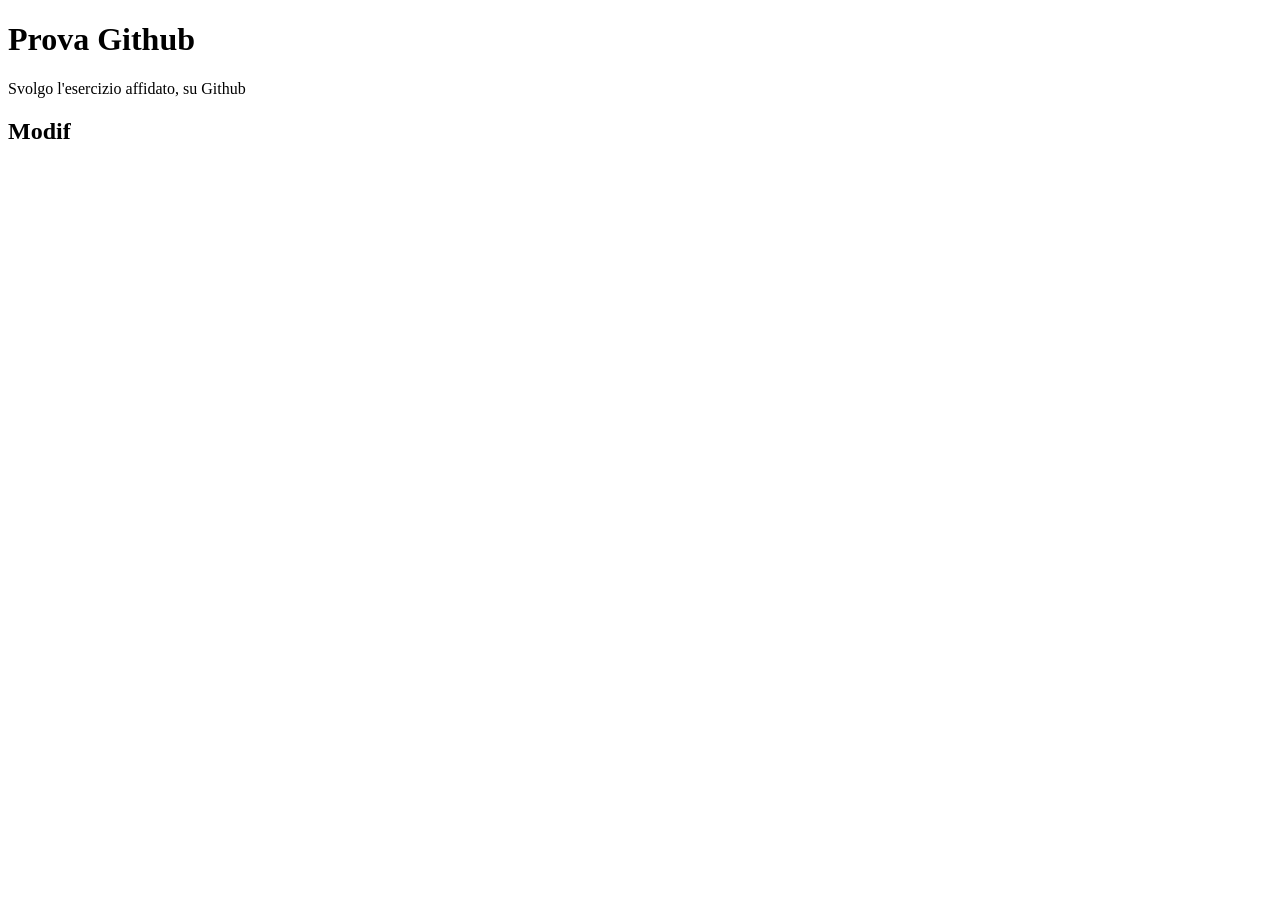
<file: progetto github/index.html>
<!DOCTYPE html>
<html lang="en">
<head>
    <meta charset="UTF-8">
    <meta name="viewport" content="width=device-width, initial-scale=1.0">
    <title>Document</title>
</head>
<body>
    <header>
        <h1>Prova Github</h1>
    
     <p>Svolgo l'esercizio affidato, su Github</p>
     <h2>Modif</h2>
    </header>
    
</body>
</html>
</file>
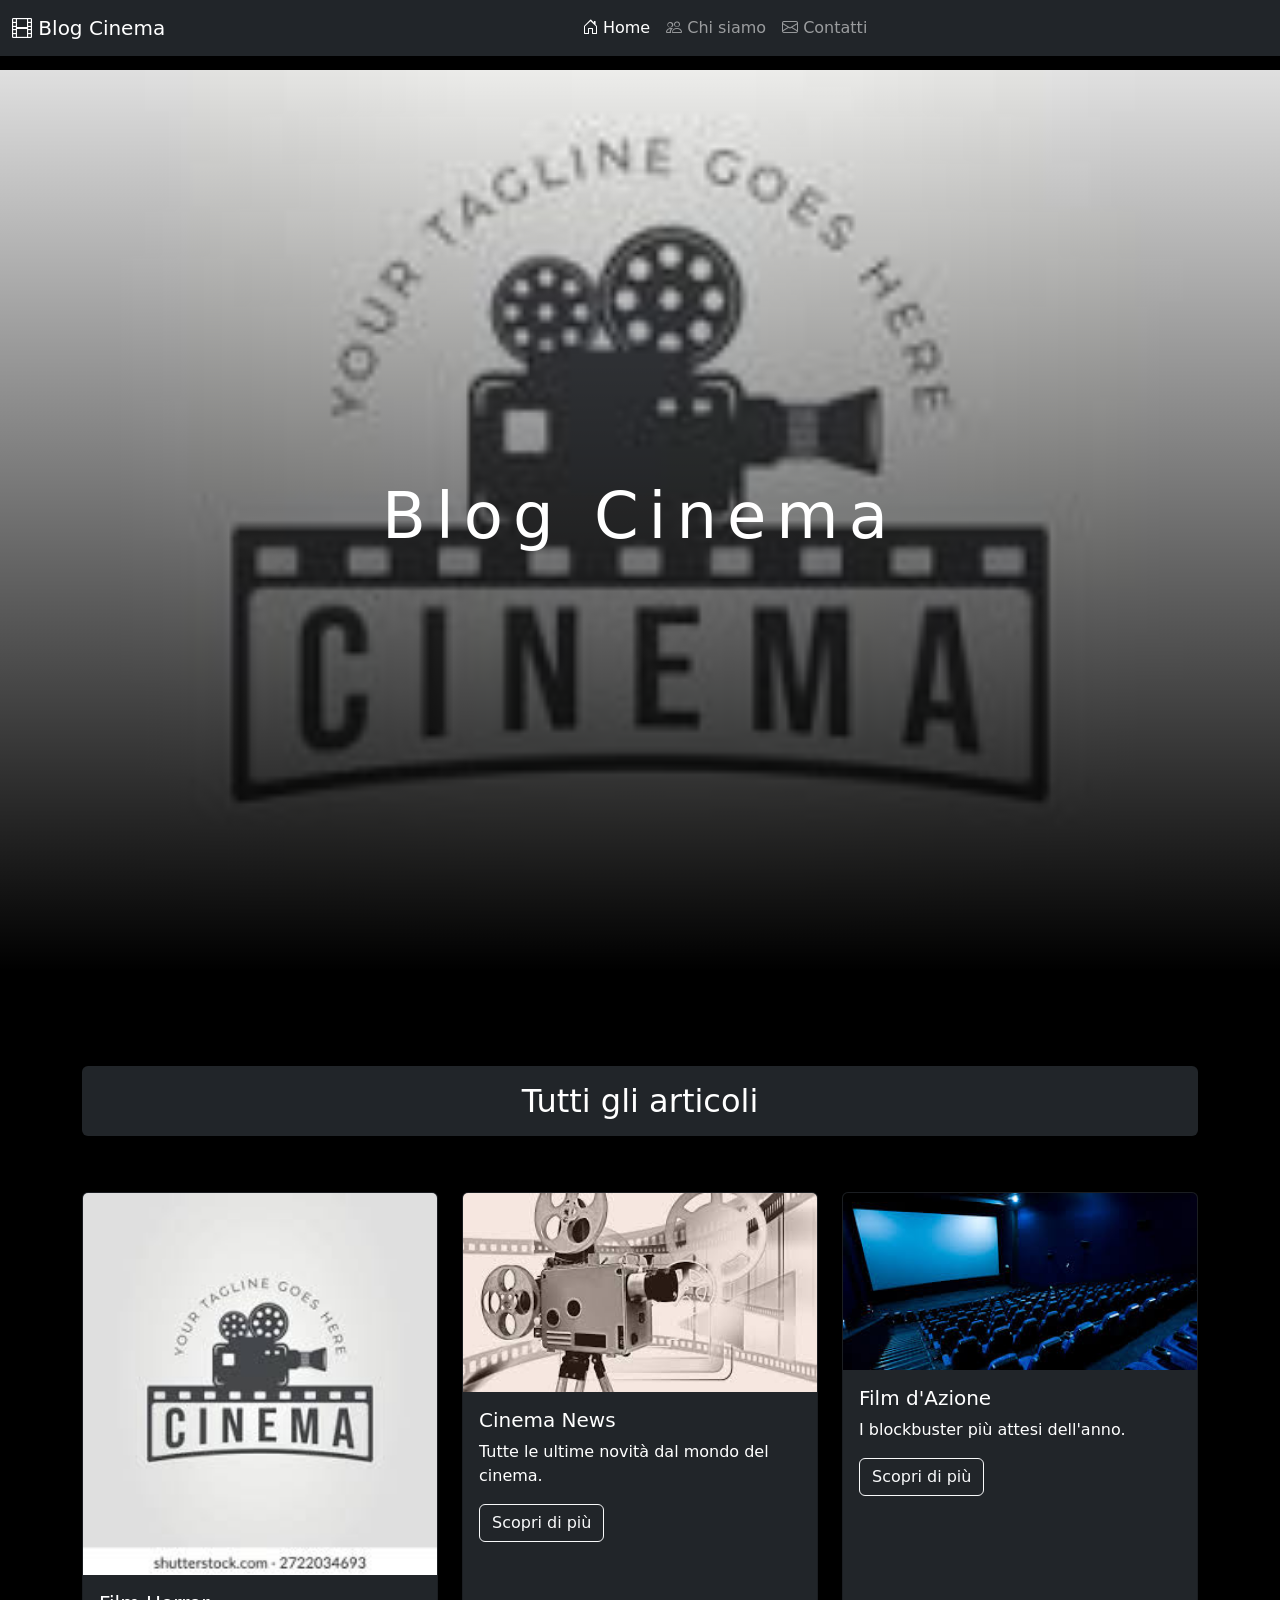
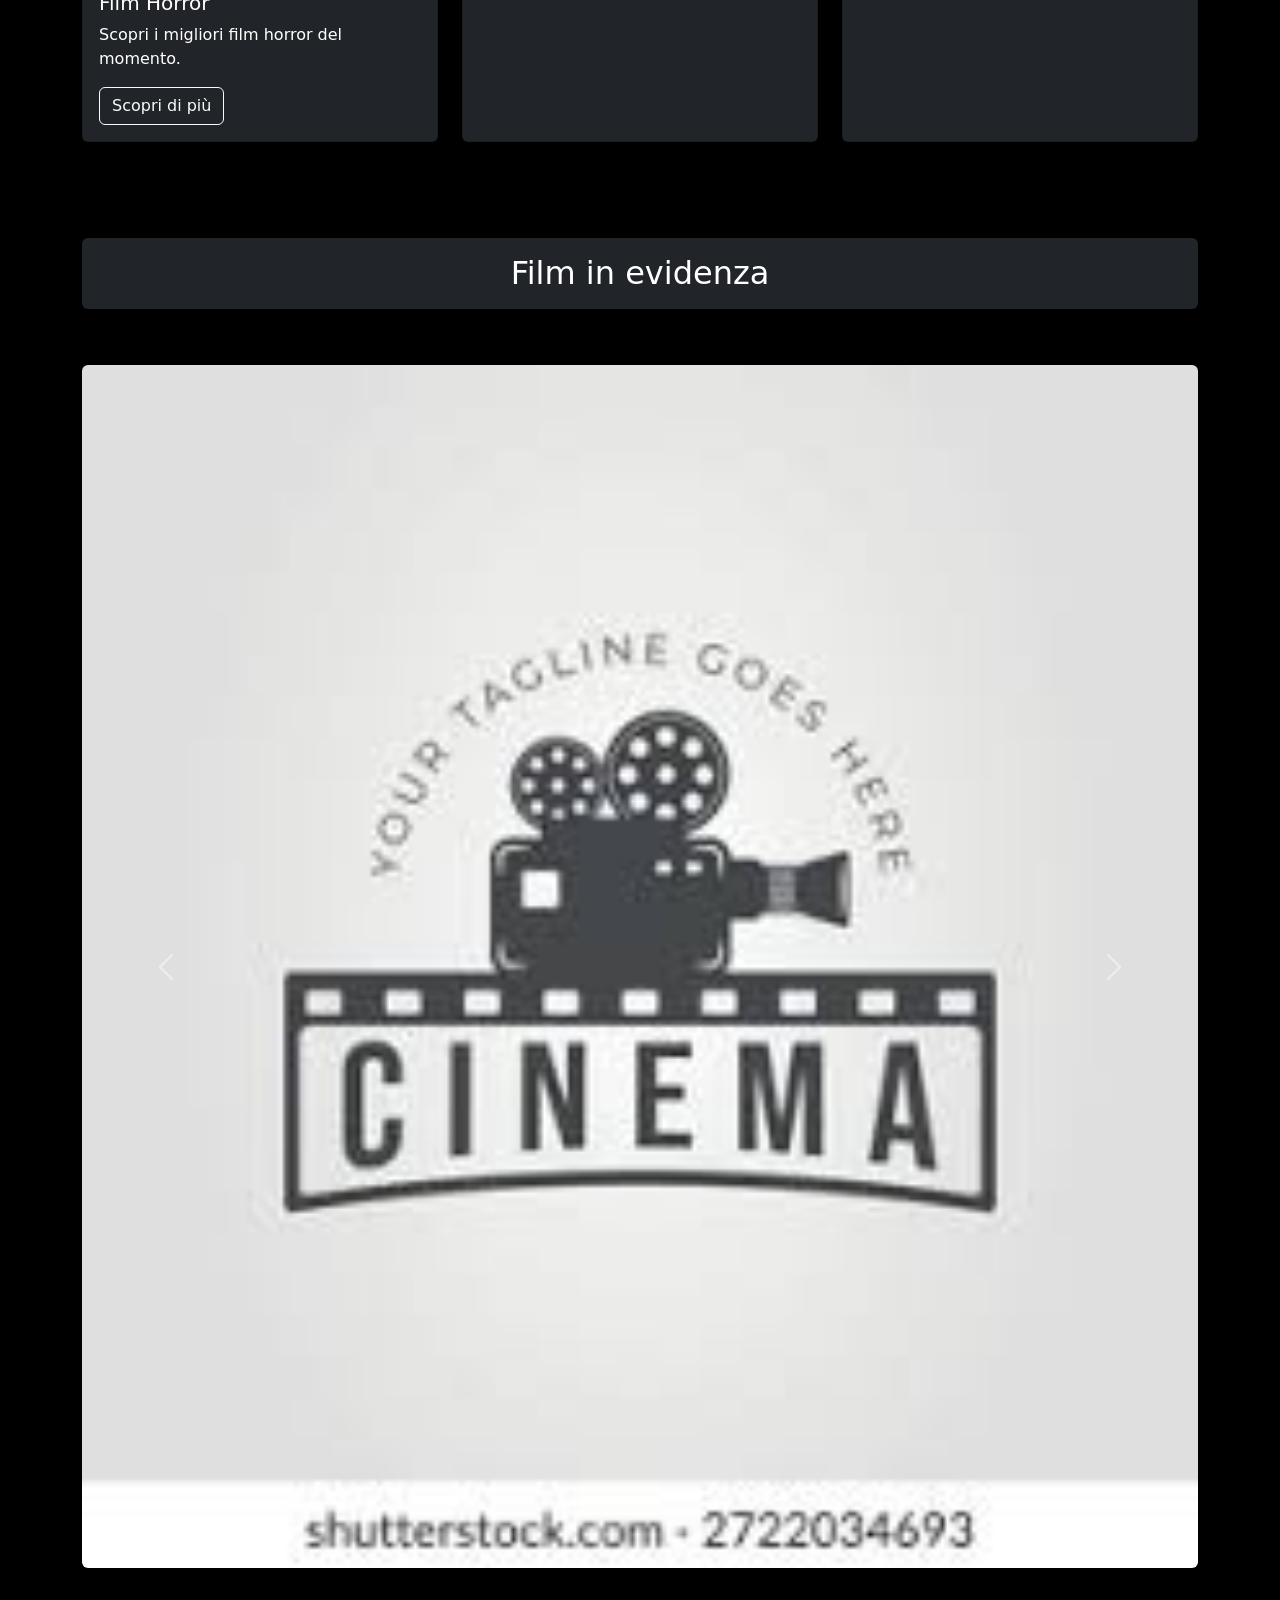
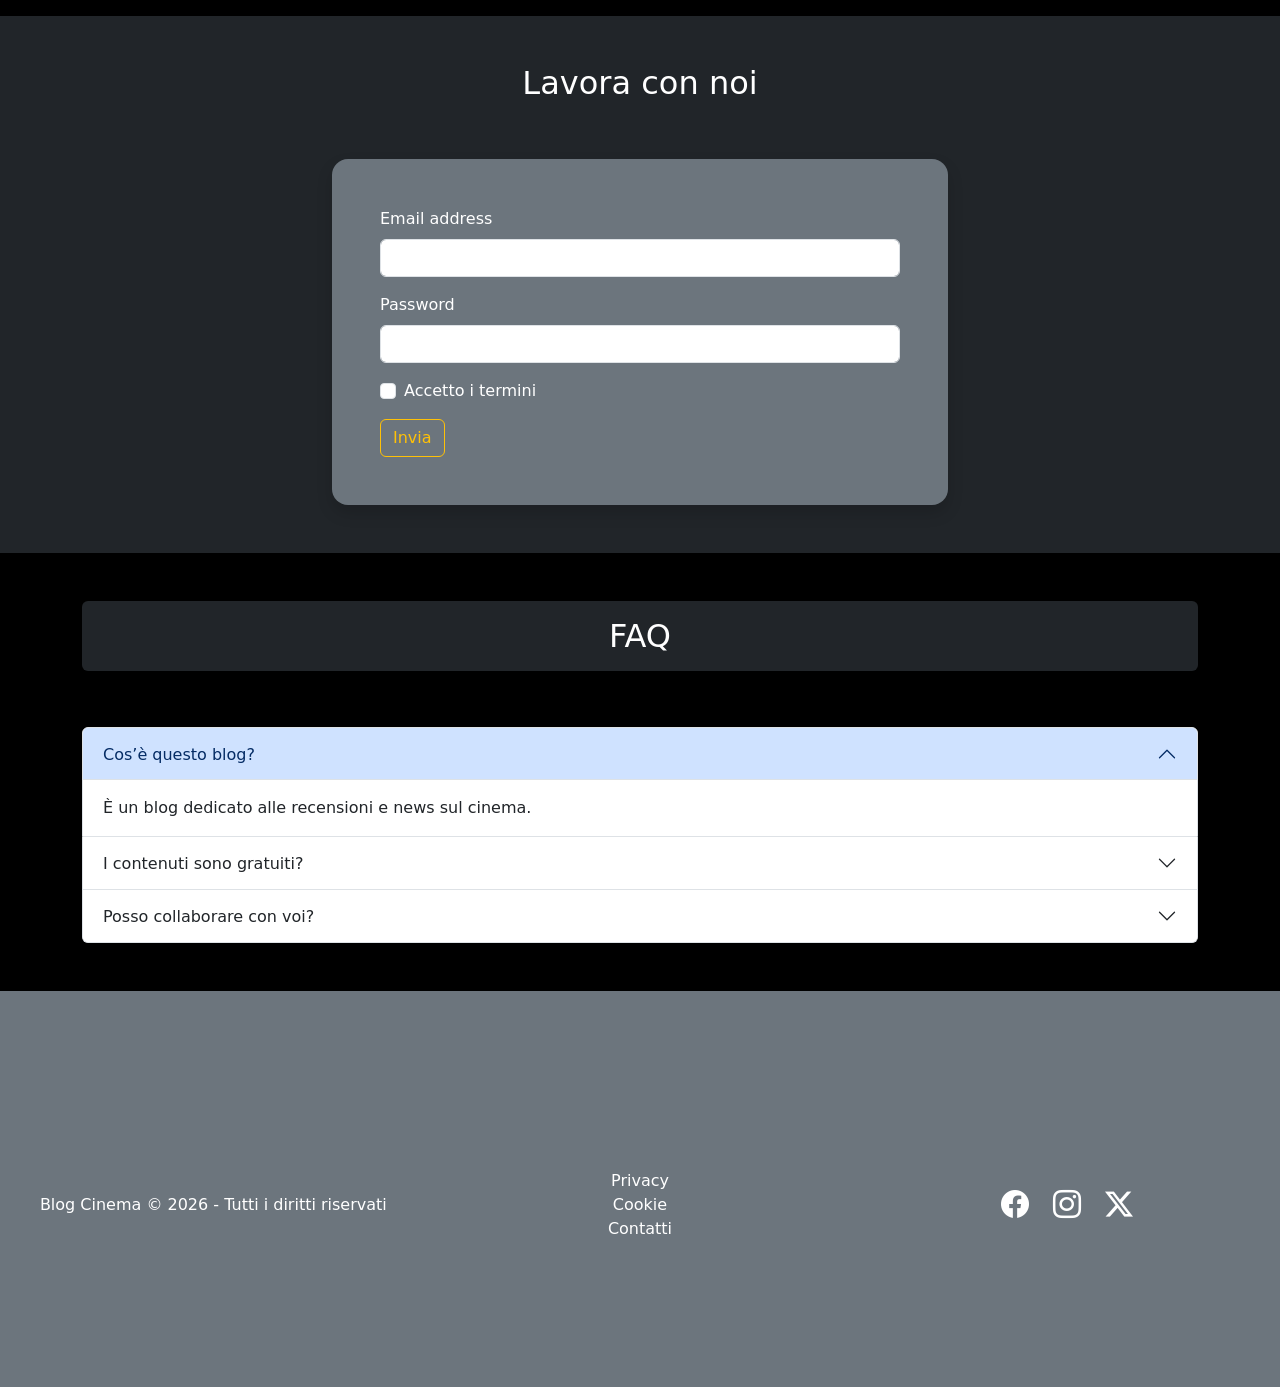
<file: blog cinema/blogcineam.index.html>
<!doctype html>
<html lang="en">

<head>
  <meta charset="utf-8">
  <meta name="viewport" content="width=device-width, initial-scale=1">
  <title>Blog Cinema</title>

  <!-- Bootstrap CSS -->
  <link href="https://cdn.jsdelivr.net/npm/bootstrap@5.3.8/dist/css/bootstrap.min.css" rel="stylesheet">

  <!-- CSS personalizzato -->
  <link rel="stylesheet" href="blogcinema.css">

  <!-- Bootstrap Icons -->
  <link rel="stylesheet"
    href="https://cdn.jsdelivr.net/npm/bootstrap-icons@1.11.3/font/bootstrap-icons.min.css">
</head>

<body>

  <!-- NAVBAR -->
  <nav class="navbar navbar-expand-lg navbar-dark bg-dark position-fixed top-0 w-100">
    <div class="container-fluid">

      <a class="navbar-brand" href="#">
        <i class="bi bi-film"></i> Blog Cinema
      </a>

      <button class="navbar-toggler" type="button" data-bs-toggle="collapse"
        data-bs-target="#navbarSupportedContent">
        <span class="navbar-toggler-icon"></span>
      </button>

      <div class="collapse navbar-collapse" id="navbarSupportedContent">

        <ul class="navbar-nav mx-auto mb-2 mb-lg-0">

          <li class="nav-item">
            <a class="nav-link active" href="#">
              <i class="bi bi-house-door"></i> Home
            </a>
          </li>

          <li class="nav-item">
            <a class="nav-link" href="#">
              <i class="bi bi-people"></i> Chi siamo
            </a>
          </li>

          <li class="nav-item">
            <a class="nav-link" href="#">
              <i class="bi bi-envelope"></i> Contatti
            </a>
          </li>

        </ul>
      </div>
    </div>
  </nav>

  <!-- HEADER -->
  <header class="container-fluid">
    <div class="row vh-100 justify-content-center align-items-center">

      <div class="col-12">
        <h1 class="text-white text-center">Blog Cinema</h1>
      </div>

    </div>
  </header>

  <!-- ARTICOLI -->
  <section class="container py-5">

    <div class="row">

      <div class="col-12 text-center my-5">
        <h2 class="bg-dark text-white py-3 rounded">
          Tutti gli articoli
        </h2>
      </div>

    </div>

    <div class="row g-4">

      <!-- CARD 1 -->
      <div class="col-12 col-md-4">

        <div class="card bg-dark text-white h-100 shadow">

          <img src="immagini/immagineeserciziobootstrap1.jpg"
            class="card-img-top" alt="Film">

          <div class="card-body">

            <h5 class="card-title">Film Horror</h5>

            <p class="card-text">
              Scopri i migliori film horror del momento.
            </p>

            <a href="#" class="btn btn-outline-light">
              Scopri di più
            </a>

          </div>
        </div>
      </div>

      <!-- CARD 2 -->
      <div class="col-12 col-md-4">

        <div class="card bg-dark text-white h-100 shadow">

          <img src="immagini/immagineeserciziobootstrap2.jpg"
            class="card-img-top" alt="Cinema">

          <div class="card-body">

            <h5 class="card-title">Cinema News</h5>

            <p class="card-text">
              Tutte le ultime novità dal mondo del cinema.
            </p>

            <a href="#" class="btn btn-outline-light">
              Scopri di più
            </a>

          </div>
        </div>
      </div>

      <!-- CARD 3 -->
      <div class="col-12 col-md-4">

        <div class="card bg-dark text-white h-100 shadow">

          <img src="immagini/immagineeserciziobootstrap3.jpg"
            class="card-img-top" alt="Film">

          <div class="card-body">

            <h5 class="card-title">Film d'Azione</h5>

            <p class="card-text">
              I blockbuster più attesi dell'anno.
            </p>

            <a href="#" class="btn btn-outline-light">
              Scopri di più
            </a>

          </div>
        </div>
      </div>

    </div>
  </section>

  <!-- CAROUSEL -->
<section class="container py-5">

  <div class="row">

    <div class="col-12 text-center mb-5">
      <h2 class="bg-dark text-white py-3 rounded">
        Film in evidenza
      </h2>
    </div>

  </div>

  <div id="carouselExample" class="carousel slide">

    <div class="carousel-inner rounded shadow">

      <div class="carousel-item active">
        <img src="immagini/immagineeserciziobootstrap1.jpg"
          class="d-block w-100"
          alt="Film Horror">
      </div>

      <div class="carousel-item">
        <img src="immagini/immagineeserciziobootstrap2.jpg"
          class="d-block w-100"
          alt="Cinema News">
      </div>

      <div class="carousel-item">
        <img src="immagini/immagineeserciziobootstrap3.jpg"
          class="d-block w-100"
          alt="Film Azione">
      </div>

    </div>

    <!-- BOTTONE PREV -->
    <button class="carousel-control-prev"
      type="button"
      data-bs-target="#carouselExample"
      data-bs-slide="prev">

      <span class="carousel-control-prev-icon"></span>

    </button>

    <!-- BOTTONE NEXT -->
    <button class="carousel-control-next"
      type="button"
      data-bs-target="#carouselExample"
      data-bs-slide="next">

      <span class="carousel-control-next-icon"></span>

    </button>

  </div>

</section>

  <!-- FORM -->
  <section class="container-fluid bg-dark text-white py-5">

    <div class="row justify-content-center">

      <div class="col-12 text-center mb-5">
        <h2>Lavora con noi</h2>
      </div>

      <div class="col-12 col-md-6">

        <form class="bg-secondary rounded-4 p-5 shadow">

          <div class="mb-3">
            <label class="form-label">Email address</label>
            <input type="email" class="form-control">
          </div>

          <div class="mb-3">
            <label class="form-label">Password</label>
            <input type="password" class="form-control">
          </div>

          <div class="mb-3 form-check">
            <input type="checkbox" class="form-check-input">
            <label class="form-check-label">
              Accetto i termini
            </label>
          </div>

          <button type="button"
            class="btn btn-outline-warning"
            data-bs-toggle="modal"
            data-bs-target="#exampleModal">

            Invia

          </button>

        </form>
      </div>
    </div>
  </section>

  <!-- MODALE -->
  <div class="modal fade" id="exampleModal" tabindex="-1" aria-hidden="true">

    <div class="modal-dialog">

      <div class="modal-content bg-dark text-white">

        <div class="modal-header">

          <h5 class="modal-title">
            Grazie per averci contattato
          </h5>

          <button type="button"
            class="btn-close btn-close-white"
            data-bs-dismiss="modal">
          </button>

        </div>

        <div class="modal-body">

          <p>
            Grazie per averci contattato
          </p>

        </div>

        <div class="modal-footer">

          <button type="button"
            class="btn btn-outline-light"
            data-bs-dismiss="modal">

            Chiudi

          </button>

        </div>

      </div>
    </div>
  </div>

  <section class="container py-5">

  <div class="row">

    <div class="col-12 text-center mb-5">

      <h2 class="bg-dark text-white py-3 rounded">
        FAQ
      </h2>

    </div>

  </div>

  <div class="accordion" id="faqAccordion">

    <!-- FAQ 1 -->
    <div class="accordion-item">

      <h2 class="accordion-header">

        <button class="accordion-button"
          type="button"
          data-bs-toggle="collapse"
          data-bs-target="#faq1">

          Cos’è questo blog?
        </button>

      </h2>

      <div id="faq1"
        class="accordion-collapse collapse show"
        data-bs-parent="#faqAccordion">

        <div class="accordion-body">
          È un blog dedicato alle recensioni e news sul cinema.
        </div>

      </div>

    </div>

    <!-- FAQ 2 -->
    <div class="accordion-item">

      <h2 class="accordion-header">

        <button class="accordion-button collapsed"
          type="button"
          data-bs-toggle="collapse"
          data-bs-target="#faq2">

          I contenuti sono gratuiti?
        </button>

      </h2>

      <div id="faq2"
        class="accordion-collapse collapse"
        data-bs-parent="#faqAccordion">

        <div class="accordion-body">
          Sì, tutti gli articoli e le recensioni sono gratuiti.
        </div>

      </div>

    </div>

    <!-- FAQ 3 -->
    <div class="accordion-item">

      <h2 class="accordion-header">

        <button class="accordion-button collapsed"
          type="button"
          data-bs-toggle="collapse"
          data-bs-target="#faq3">

          Posso collaborare con voi?
        </button>

      </h2>

      <div id="faq3"
        class="accordion-collapse collapse"
        data-bs-parent="#faqAccordion">

        <div class="accordion-body">
          Sì, puoi contattarci tramite il form “Lavora con noi”.
        </div>

      </div>

    </div>

  </div>

</section>

  <!-- FOOTER -->
  <footer class="container-fluid bg-secondary text-white py-4">

    <div class="row text-white justify-content-around align-items-center text-center footer-custom bg-secondary mt-5 list-footer">

      <!-- TESTO -->
      <div class="col-12 col-md-4 mb-4 mb-md-0">

        <p>
          Blog Cinema © 2026 - Tutti i diritti riservati
        </p>

      </div>

      <!-- LINK -->
      <div class="col-12 col-md-4 mb-4 mb-md-0">

        <ul class="list-unstyled">

          <li>
            <a href="#" class="text-white text-decoration-none">
              Privacy
            </a>
          </li>

          <li>
            <a href="#" class="text-white text-decoration-none">
              Cookie
            </a>
          </li>

          <li>
            <a href="#" class="text-white text-decoration-none">
              Contatti
            </a>
          </li>

        </ul>

      </div>

      <!-- SOCIAL -->
      <div class="col-12 col-md-4">

        <ul class="list-unstyled d-flex justify-content-center gap-4 fs-3">

          <li>
            <a href="#" class="text-white">
              <i class="bi bi-facebook"></i>
            </a>
          </li>

          <li>
            <a href="#" class="text-white">
              <i class="bi bi-instagram"></i>
            </a>
          </li>

          <li>
            <a href="#" class="text-white">
              <i class="bi bi-twitter-x"></i>
            </a>
          </li>

        </ul>

      </div>

    </div>
  </footer>

  <!-- Bootstrap JS -->
  <script src="https://cdn.jsdelivr.net/npm/bootstrap@5.3.8/dist/js/bootstrap.bundle.min.js"></script>

</body>

</html>
</file>
<file: blog cinema/blogcinema.css>
h1 {
    letter-spacing: 10px;
    font-size: 4rem;
}

header {
    background: linear-gradient(transparent, black),
    url(immagini/immagineeserciziobootstrap1.jpg);

    background-repeat: no-repeat;
    background-position: center;
    background-size: cover;
}

body {
    background-color: black;
    padding-top: 70px;
}

ul {
    list-style: none;
    padding-left: 0;
}

.footer-custom {
    min-height: 300px;
}

.list-footer {
    justify-content: start !important;
}

/* MEDIA QUERY */
@media screen and (max-width: 670px) {

    h1 {
        font-size: 2.5rem;
        letter-spacing: 5px;
    }

    .footer-custom {
        min-height: auto;
        text-align: center;
    }

    .list-footer {
        justify-content: center !important;
    }

}
</file>
